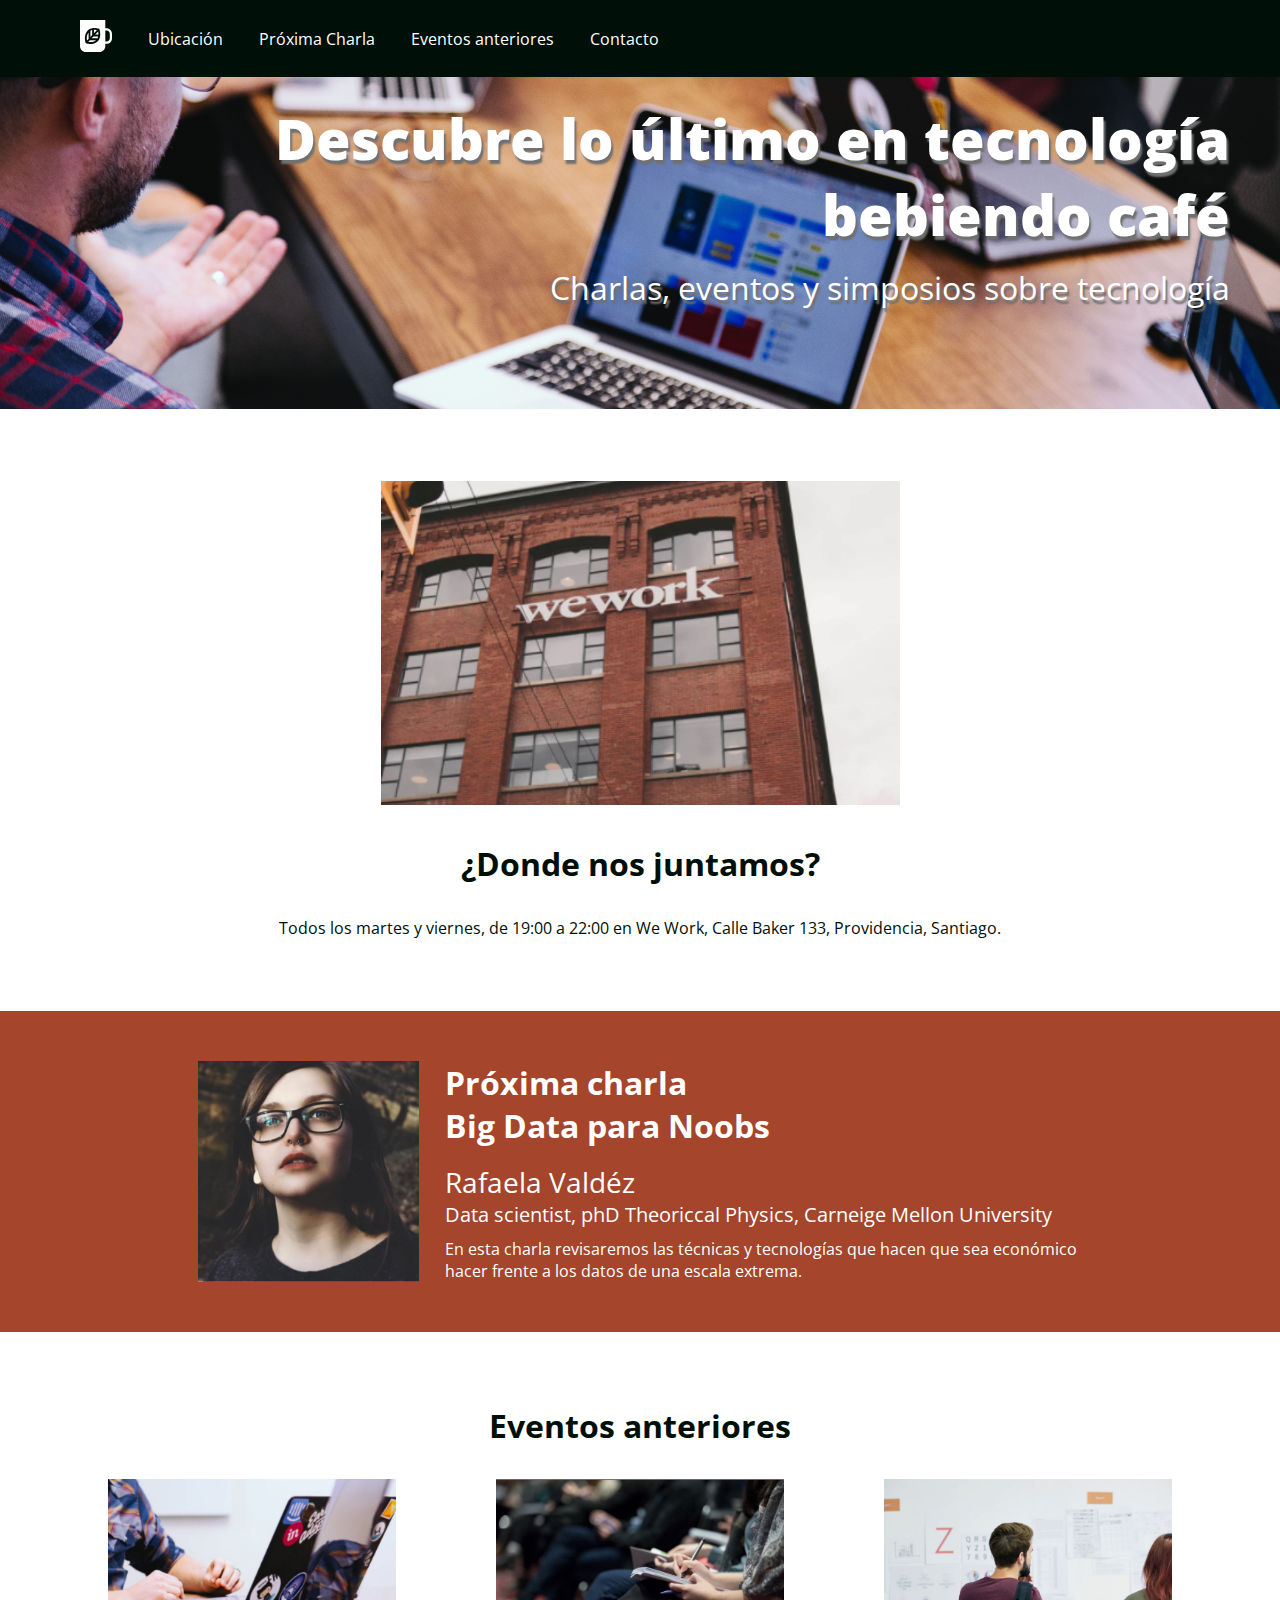
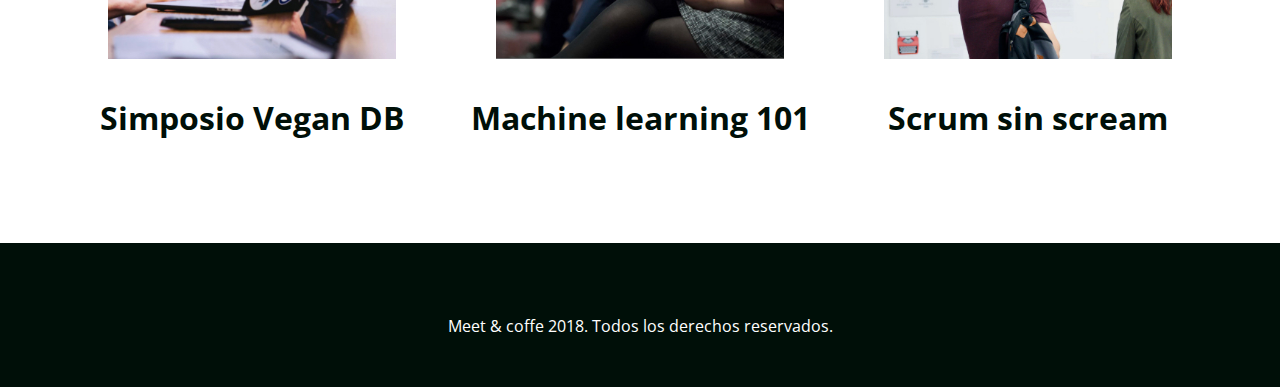
<file: index.html>
<!DOCTYPE html>
<html lang="es">

<head>
	<title>Meet & Coffee</title>
	<meta charset="utf-8">
	<link rel="shortcut icon" type="image/png" href="assets/img/favicon.png">
	<meta name="author" content="Ruth Maureira">
	<meta name="description" content="Comparte tus conocimientos tomando café">
	<meta name="keywords" content="charlas, eventos, simposios, tecnología, co-work">
	<link href="https://fonts.googleapis.com/css2?family=Open+Sans:wght@400;700;800&display=swap" rel="stylesheet">
	<link rel="stylesheet" href="https://use.fontawesome.com/releases/v5.15.3/css/all.css" integrity="sha384-SZXxX4whJ79/gErwcOYf+zWLeJdY/qpuqC4cAa9rOGUstPomtqpuNWT9wdPEn2fk" crossorigin="anonymous">
	<link rel="stylesheet" href="assets/css/style.css">
</head>

<body>
	<nav class="oscuro">
		<ul>
			<li class="icono">
				<a href="#inicio">
					<svg xmlns="" viewBox="0 0 44 44">
						<path d="M11.8
						26l-2.2 2.3c-.5-2.9-.7-7.5 2.2-11.2V26zm-.4 4.1c2.7.5 7.2.7 10.6-2.3h-8.5l-2.1 2.3zm5.3-16.2c-.8.2-1.7.5-2.4.9v8.5l2.4-2.6v-6.8zm2.5-.3v4.6l4-4.2c-1.1-.3-2.5-.5-4-.4zM16 25.2h8.1c.4-.8.7-1.7.9-2.6h-6.6L16 25.2zm28-6.1V25c0 4.3-3.3 7.8-7.4 7.8h-1.8v2.9c0 4.6-3.6 8.3-7.9 8.3h-19C3.6 44 0 40.3 0 35.7V0h34.8v11.4h1.8c4.1 0 7.4 3.5 7.4 7.7zm-16.2.9c.1-2.6-.4-5-.8-6.4-.2-.9-.4-1.4-.4-1.4s-.5-.2-1.4-.4c-1.4-.4-3.6-.9-6.1-.8-.8 0-1.7.1-2.5.3-.8.2-1.6.4-2.4.7-.9.4-1.7.8-2.5 1.5-.6.5-1.1 1-1.6 1.6-4.5 5.4-3.4 12.5-2.6 15.5.2.9.4 1.4.4 1.4s.5.2 1.4.4c2.8.8 9.6 2 14.7-2.7.6-.5 1.1-1.1 1.5-1.7.6-.8 1-1.7
						1.4-2.6.3-.8.5-1.7.7-2.6.1-1.1.2-1.9.2-2.8zm13.2-.9c0-2.6-2-4.6-4.4-4.6h-1.8v15.1h1.8c2.4 0 4.4-2.1 4.4-4.6v-5.9zM21 20h4.4c0-1.6-.1-3-.4-4.2L21 20z"/>
					</svg>
				</a>
			</li>
			<li><a href="#ubicacion">Ubicación</a></li>
			<li><a href="#proxima-charla">Próxima Charla</a> </li>
			<li><a href="#eventos">Eventos anteriores</a></li>
			<li><a href="#contacto">Contacto</a></li>
		</ul>
	</nav>

	<header id="inicio" class="hero-section">
		<h1>Descubre lo último en tecnología bebiendo café</h1>
		<h2 class="subtitulo">Charlas, eventos y simposios sobre tecnología</h2>
	</header>

	<section id="ubicacion">
		<img src="assets/img/we-work.jpg" alt="We work">
		<h2>¿Donde nos juntamos?</h2>
		<p>Todos los martes y viernes, de 19:00 a 22:00 en We Work, Calle Baker 133, Providencia, Santiago.</p>
	</section>

	<section id="proxima-charla" class="sweet-brown">
		<div class="centrado">
			<img src="assets/img/speaker.jpg" alt="speaker" class="charla-speaker">
			<div class="charla-texto">
				<h2>Próxima charla</h2>
				<h3>Big Data para Noobs</h3>
				<h4>Rafaela Valdéz</h4>
				<h5>Data scientist, phD Theoriccal Physics, Carneige Mellon University</h5>
				<p>En esta charla revisaremos las técnicas y tecnologías que hacen que sea económico hacer frente a los
					datos de una escala extrema.</p>
			</div>
		</div>
	</section>

	<section id="eventos">
		<h2>Eventos anteriores</h2>
		<article class="evento">
			<img src="assets/img/simposio-vegan.jpg" alt="simposio">
			<h3>Simposio Vegan DB</h3>
		</article>

		<article class="evento">
			<img src="assets/img/machine-learning.jpg" alt="machine-learning">
			<h3>Machine learning 101</h3>
		</article>

		<article class="evento">
			<img src="assets/img/scrum-sin-scream.jpg" alt="scrum-sin-scream">
			<h3>Scrum sin scream</h3>
		</article>
	</section>

	<footer id="contacto" class="oscuro">
		<a href="https://github.com"><i class="fab fa-github-square fa-5x"></i></a>
		<a href="https://twitter.com"><i class="fab fa-twitter-square fa-5x"></i></a>
		<a href="https://www.linkedin.com"><i class="fab fa-linkedin fa-5x"></i></a>
		<p>Meet & coffe 2018. Todos los derechos reservados.</p>
	</footer>
</body>

</html>
</file>
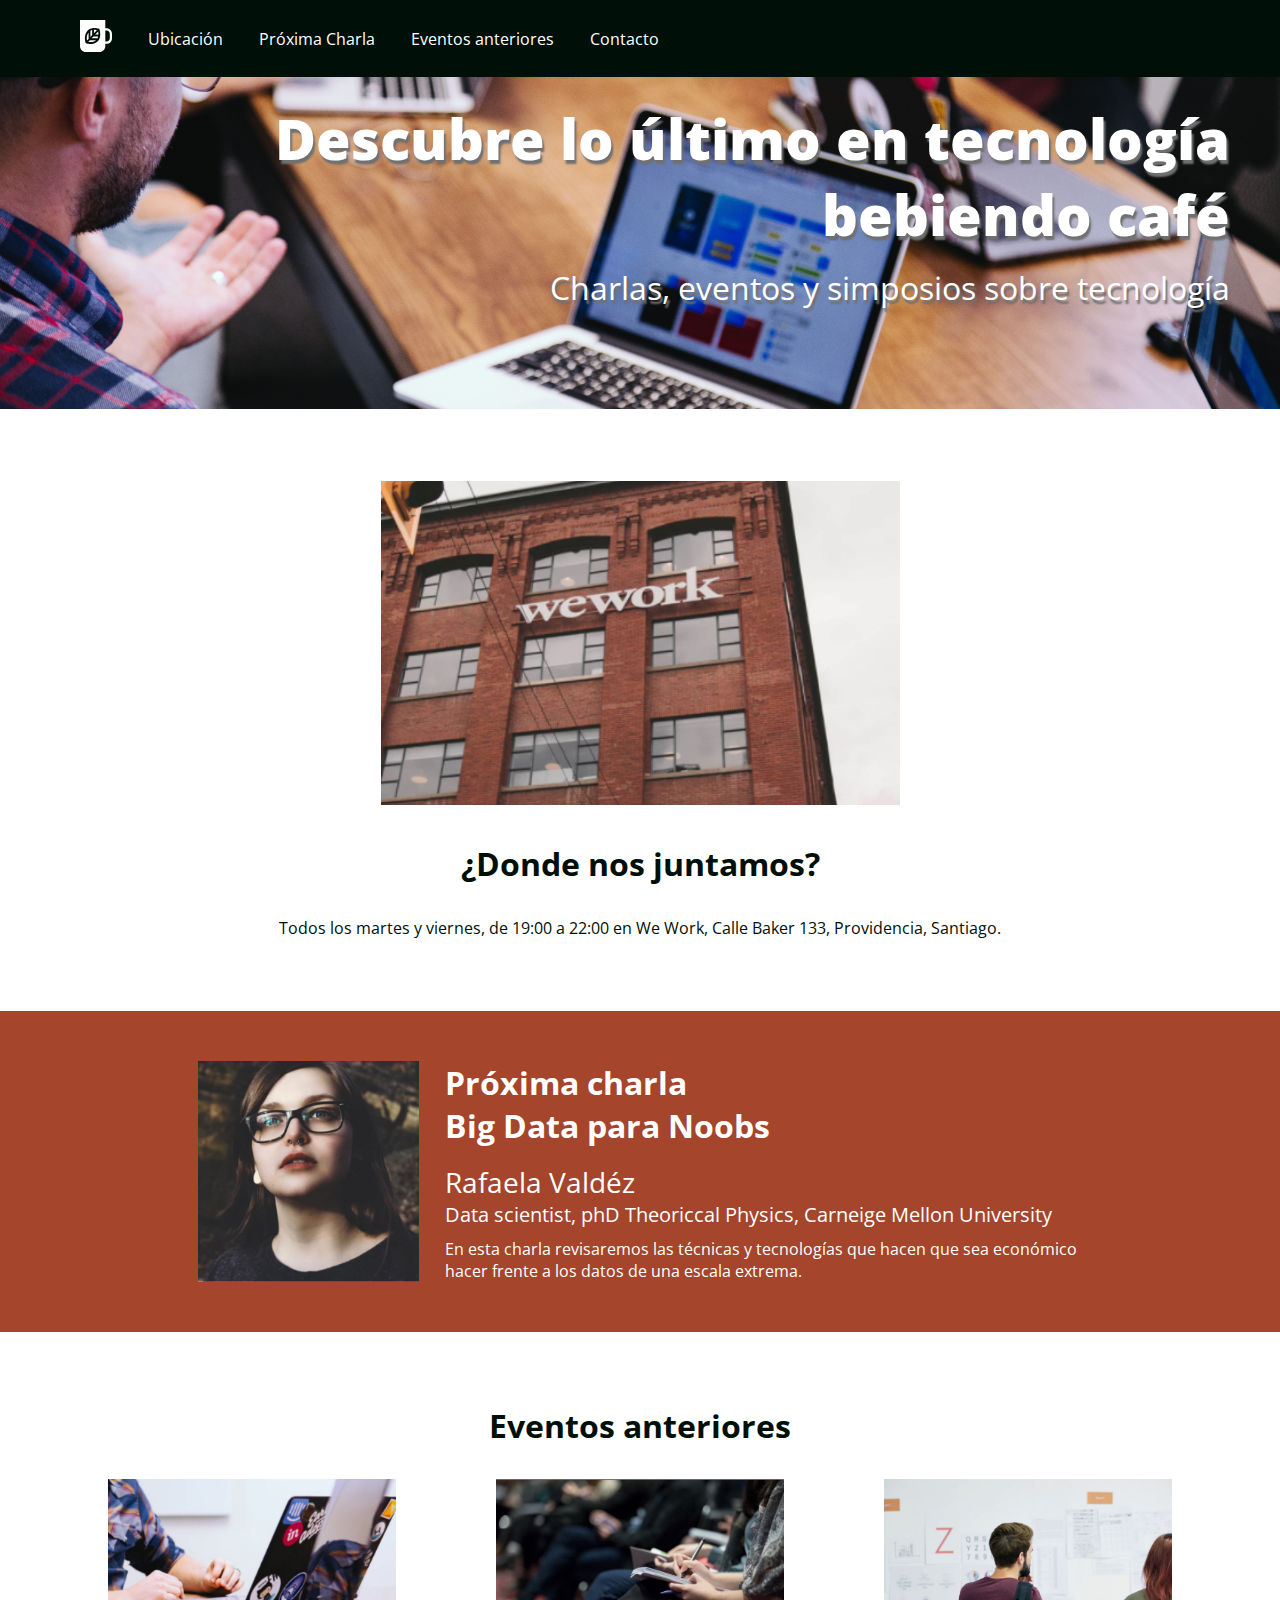
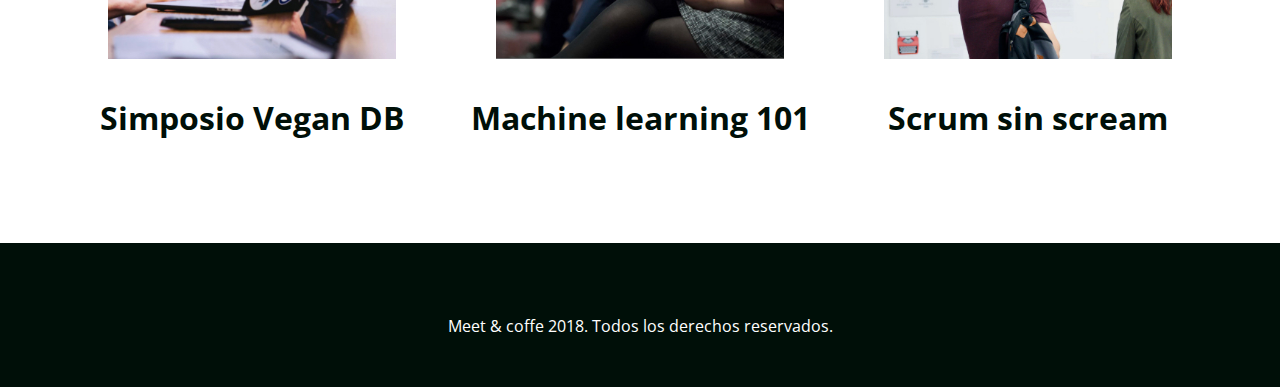
<file: src/index.html>
<!DOCTYPE html>
<html lang="es">

<head>
	<title>Meet & Coffee</title>
	<meta charset="utf-8">
	<link rel="shortcut icon" type="image/png" href="assets/img/favicon.png">
	<meta name="author" content="Ruth Maureira">
	<meta name="description" content="Comparte tus conocimientos tomando café">
	<meta name="keywords" content="charlas, eventos, simposios, tecnología, co-work">
	<link href="https://fonts.googleapis.com/css2?family=Open+Sans:wght@400;700;800&display=swap" rel="stylesheet">
	<link rel="stylesheet" href="https://use.fontawesome.com/releases/v5.15.3/css/all.css"
		integrity="sha384-SZXxX4whJ79/gErwcOYf+zWLeJdY/qpuqC4cAa9rOGUstPomtqpuNWT9wdPEn2fk" crossorigin="anonymous">
	<link rel="stylesheet" href="assets/css/style.css">
</head>

<body>
	<nav class="oscuro">
		<ul>
			<li class="icono">
				<a href="#inicio">
					<svg xmlns="" viewBox="0 0 44 44">
						<path d="M11.8 26l-2.2 2.3c-.5-2.9-.7-7.5 2.2-11.2V26zm-.4 4.1c2.7.5 7.2.7 10.6-2.3h-8.5l-2.1 2.3zm5.3-16.2c-.8.2-1.7.5-2.4.9v8.5l2.4-2.6v-6.8zm2.5-.3v4.6l4-4.2c-1.1-.3-2.5-.5-4-.4zM16 25.2h8.1c.4-.8.7-1.7.9-2.6h-6.6L16 25.2zm28-6.1V25c0 4.3-3.3 7.8-7.4 7.8h-1.8v2.9c0 4.6-3.6 8.3-7.9 8.3h-19C3.6 44 0 40.3 0 35.7V0h34.8v11.4h1.8c4.1 0 7.4 3.5 7.4 7.7zm-16.2.9c.1-2.6-.4-5-.8-6.4-.2-.9-.4-1.4-.4-1.4s-.5-.2-1.4-.4c-1.4-.4-3.6-.9-6.1-.8-.8 0-1.7.1-2.5.3-.8.2-1.6.4-2.4.7-.9.4-1.7.8-2.5 1.5-.6.5-1.1 1-1.6 1.6-4.5 5.4-3.4 12.5-2.6 15.5.2.9.4 1.4.4 1.4s.5.2 1.4.4c2.8.8 9.6 2 14.7-2.7.6-.5 1.1-1.1 1.5-1.7.6-.8 1-1.7
						1.4-2.6.3-.8.5-1.7.7-2.6.1-1.1.2-1.9.2-2.8zm13.2-.9c0-2.6-2-4.6-4.4-4.6h-1.8v15.1h1.8c2.4 0 4.4-2.1 4.4-4.6v-5.9zM21 20h4.4c0-1.6-.1-3-.4-4.2L21 20z" />
					</svg>
				</a>
			</li>
			<li><a href="#ubicacion">Ubicación</a></li>
			<li><a href="#proxima-charla">Próxima Charla</a> </li>
			<li><a href="#eventos">Eventos anteriores</a></li>
			<li><a href="#contacto">Contacto</a></li>
		</ul>
	</nav>

	<header id="inicio" class="hero-section">
		<h1>Descubre lo último en tecnología bebiendo café</h1>
		<h2 class="subtitulo">Charlas, eventos y simposios sobre tecnología</h2>
	</header>

	<section id="ubicacion">
		<img src="assets/img/we-work.jpg" alt="We work">
		<h2>¿Donde nos juntamos?</h2>
		<p>Todos los martes y viernes, de 19:00 a 22:00 en We Work, Calle Baker 133, Providencia, Santiago.</p>
	</section>

	<section id="proxima-charla" class="sweet-brown">
		<div class="centrado">
			<img src="assets/img/speaker.jpg" alt="speaker" class="charla-speaker">
			<div class="charla-texto">
				<h2>Próxima charla</h2>
				<h3>Big Data para Noobs</h3>
				<h4>Rafaela Valdéz</h4>
				<h5>Data scientist, phD Theoriccal Physics, Carneige Mellon University</h5>
				<p>En esta charla revisaremos las técnicas y tecnologías que hacen que sea económico hacer frente a los
					datos de una escala extrema.</p>
			</div>
		</div>
	</section>

	<section id="eventos">
		<h2>Eventos anteriores</h2>
		<article class="evento">
			<a href="evento01.html">
				<img src="assets/img/simposio-vegan.jpg" alt="simposio">
				<h3>Simposio Vegan DB</h3>
			</a>
		</article>

		<article class="evento">
			<img src="assets/img/machine-learning.jpg" alt="machine-learning">
			<h3>Machine learning 101</h3>
		</article>

		<article class="evento">
			<img src="assets/img/scrum-sin-scream.jpg" alt="scrum-sin-scream">
			<h3>Scrum sin scream</h3>
		</article>
	</section>

	<footer id="contacto" class="oscuro">
		<a href="https://github.com"><i class="fab fa-github-square fa-5x"></i></a>
		<a href="https://twitter.com"><i class="fab fa-twitter-square fa-5x"></i></a>
		<a href="https://www.linkedin.com"><i class="fab fa-linkedin fa-5x"></i></a>
		<p>Meet & coffe 2018. Todos los derechos reservados.</p>
	</footer>
</body>

</html>
</file>
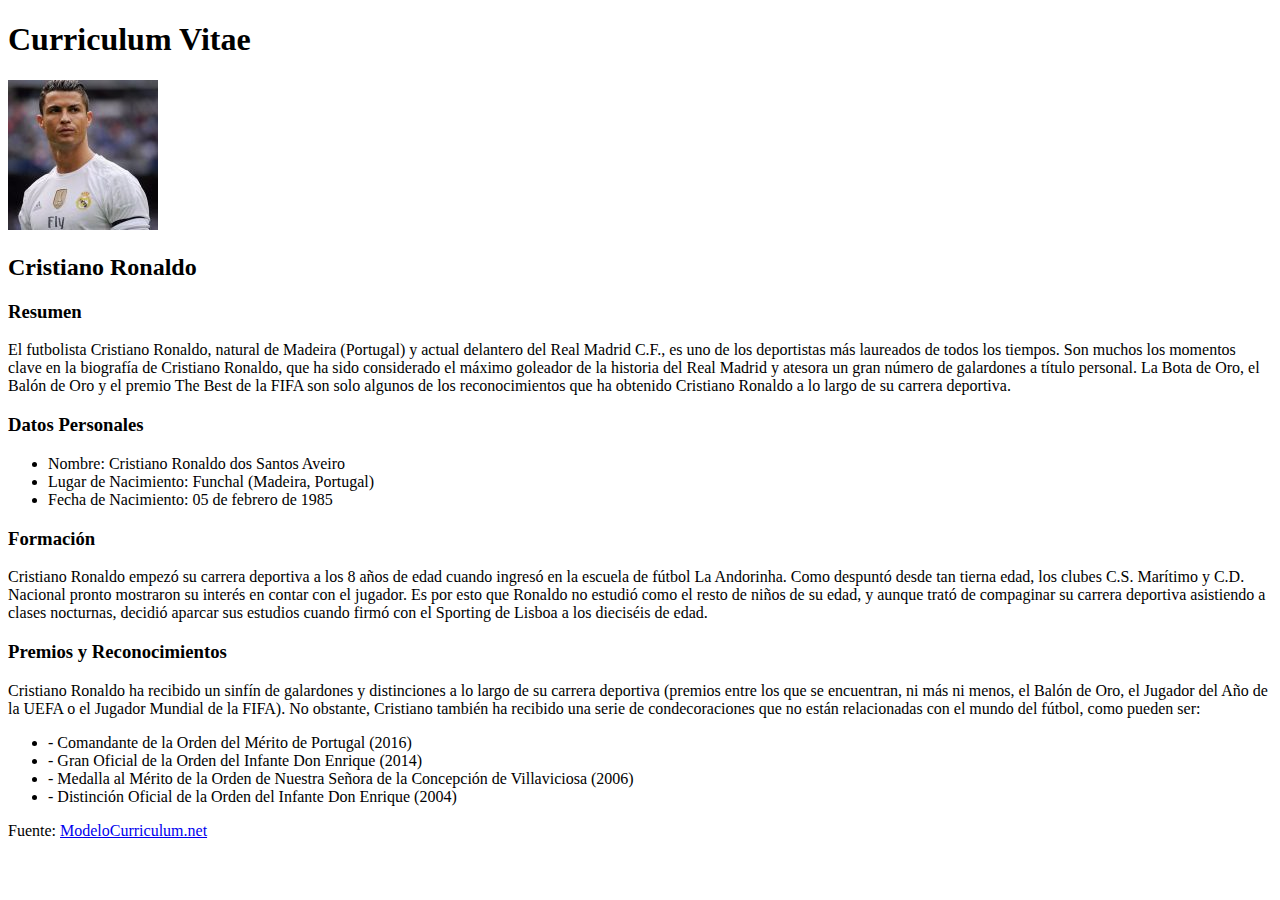
<file: curriculum.html>
<!DOCTYPE html>
<html lang="es" dir="ltr">

<head>
    <meta charset="UTF-8">
    <meta http-equiv="X-UA-Compatible" content="IE=edge">
    <meta name="viewport" content="width=device-width, initial-scale=1.0">
    <title>Curriculum Vitae</title>
    <link rel="shortcut icon" type="image/png" href="./assets/img/favicon_cv.png">
    <meta name="author" content="Ruth Maureira">
    <meta name="description" content="Curriculum de Cristiano Ronaldo">
    <meta name="keywords" content="curriculum, trabajo">

</head>

<body>
    <h1>Curriculum Vitae</h1>
    <img src="./assets/img/ronaldo.jpg" alt="Cristiano Ronaldo">
    <h2>Cristiano Ronaldo</h2>
    <h3>Resumen</h3>
    <p>El futbolista Cristiano Ronaldo, natural de Madeira (Portugal) y actual delantero del Real Madrid C.F., es uno de
        los deportistas más
        laureados de todos los tiempos. Son muchos los momentos clave en la
        biografía de Cristiano Ronaldo, que ha sido considerado el máximo
        goleador de la historia del Real Madrid y atesora un gran número de
        galardones a título personal. La Bota de Oro, el Balón de Oro y el
        premio The Best de la FIFA son solo algunos de los reconocimientos que
        ha obtenido Cristiano Ronaldo a lo largo de su carrera deportiva.</p>
    <h3>Datos Personales</h3>
    <ul>
        <li>Nombre: Cristiano Ronaldo dos Santos Aveiro</li>
        <li>Lugar de Nacimiento: Funchal (Madeira, Portugal)</li>
        <li>Fecha de Nacimiento: 05 de febrero de 1985</li>
    </ul>
    <h3>Formación</h3>
    <p>Cristiano Ronaldo empezó su carrera deportiva a los 8 años de edad
        cuando ingresó en la escuela de fútbol La Andorinha. Como despuntó desde
        tan tierna edad, los clubes C.S. Marítimo y C.D. Nacional pronto
        mostraron su interés en contar con el jugador. Es por esto que Ronaldo
        no estudió como el resto de niños de su edad, y aunque trató de
        compaginar su carrera deportiva asistiendo a clases nocturnas, decidió
        aparcar sus estudios cuando firmó con el Sporting de Lisboa a los
        dieciséis de edad.</p>
    <h3>Premios y Reconocimientos</h3>
    <p>Cristiano Ronaldo ha recibido un sinfín de galardones y distinciones
        a lo largo de su carrera deportiva (premios entre los que se encuentran,
        ni más ni menos, el Balón de Oro, el Jugador del Año de la UEFA o el
        Jugador Mundial de la FIFA). No obstante, Cristiano también ha recibido
        una serie de condecoraciones que no están relacionadas con el mundo del
        fútbol, como pueden ser:</p>
    <ul>
        <li>- Comandante de la Orden del Mérito de Portugal (2016)</li>
        <li>- Gran Oficial de la Orden del Infante Don Enrique (2014)</li>
        <li>- Medalla al Mérito de la Orden de Nuestra Señora de la Concepción
            de Villaviciosa (2006)</li>
        <li>- Distinción Oficial de la Orden del Infante Don Enrique
            (2004)</li>
    </ul>
    <p>
        Fuente: <a href="https://www.modelocurriculum.net/biografias/deportistas/cristianoronaldo"     target="_blank">ModeloCurriculum.net</a>
    </p>

</body>

</html>
</file>
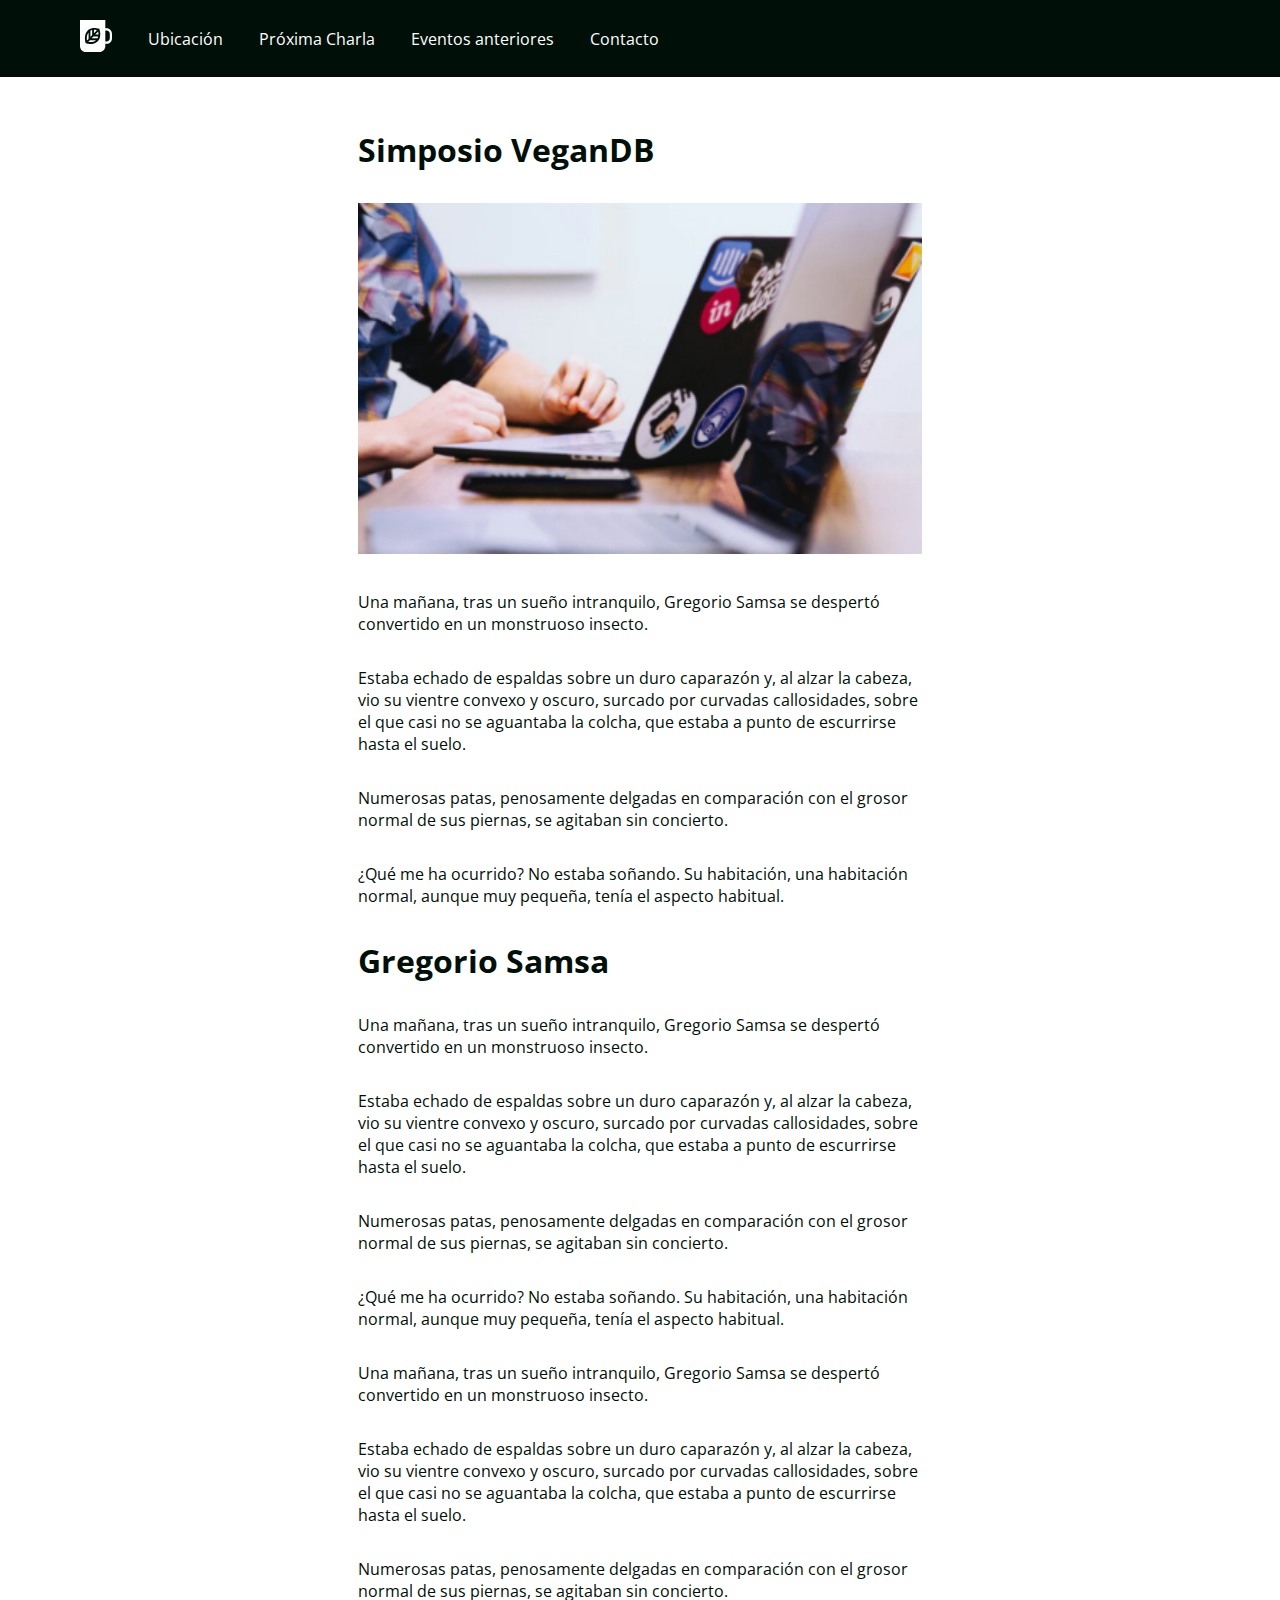
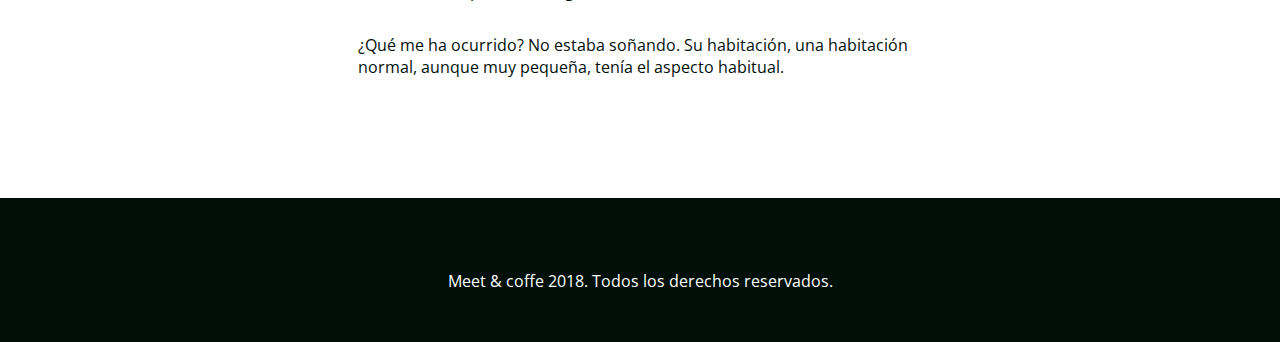
<file: src/evento01.html>
<!DOCTYPE html>
<html lang="es">

<head>
    <title>Meet & Coffee</title>
    <meta charset="utf-8">
    <link rel="shortcut icon" type="image/png" href="assets/img/favicon.png">
    <meta name="author" content="Ruth Maureira">
    <meta name="description" content="Comparte tus conocimientos tomando café">
    <meta name="keywords" content="charlas, eventos, simposios, tecnología, co-work">
    <link href="https://fonts.googleapis.com/css2?family=Open+Sans:wght@400;700;800&display=swap" rel="stylesheet">
    <link rel="stylesheet" href="https://use.fontawesome.com/releases/v5.15.3/css/all.css"
        integrity="sha384-SZXxX4whJ79/gErwcOYf+zWLeJdY/qpuqC4cAa9rOGUstPomtqpuNWT9wdPEn2fk" crossorigin="anonymous">
    <link rel="stylesheet" href="assets/css/style.css">
</head>

<body>

    <nav class="oscuro">
        <ul>
            <li class="icono">
                <a href="index.html#inicio">
                    <svg xmlns="" viewBox="0 0 44 44">
                        <path d="M11.8 26l-2.2 2.3c-.5-2.9-.7-7.5 2.2-11.2V26zm-.4 4.1c2.7.5 7.2.7 10.6-2.3h-8.5l-2.1 2.3zm5.3-16.2c-.8.2-1.7.5-2.4.9v8.5l2.4-2.6v-6.8zm2.5-.3v4.6l4-4.2c-1.1-.3-2.5-.5-4-.4zM16 25.2h8.1c.4-.8.7-1.7.9-2.6h-6.6L16 25.2zm28-6.1V25c0 4.3-3.3 7.8-7.4 7.8h-1.8v2.9c0 4.6-3.6 8.3-7.9 8.3h-19C3.6 44 0 40.3 0 35.7V0h34.8v11.4h1.8c4.1 0 7.4 3.5 7.4 7.7zm-16.2.9c.1-2.6-.4-5-.8-6.4-.2-.9-.4-1.4-.4-1.4s-.5-.2-1.4-.4c-1.4-.4-3.6-.9-6.1-.8-.8 0-1.7.1-2.5.3-.8.2-1.6.4-2.4.7-.9.4-1.7.8-2.5 1.5-.6.5-1.1 1-1.6 1.6-4.5 5.4-3.4 12.5-2.6 15.5.2.9.4 1.4.4 1.4s.5.2 1.4.4c2.8.8 9.6 2 14.7-2.7.6-.5 1.1-1.1 1.5-1.7.6-.8 1-1.7
						1.4-2.6.3-.8.5-1.7.7-2.6.1-1.1.2-1.9.2-2.8zm13.2-.9c0-2.6-2-4.6-4.4-4.6h-1.8v15.1h1.8c2.4 0 4.4-2.1 4.4-4.6v-5.9zM21 20h4.4c0-1.6-.1-3-.4-4.2L21 20z" />
                    </svg>
                </a>
            </li>
            <li><a href="index.html#ubicacion">Ubicación</a></li>
            <li><a href="index.html#proxima-charla">Próxima Charla</a> </li>
            <li><a href="index.html#eventos">Eventos anteriores</a></li>
            <li><a href="#contacto">Contacto</a></li>
        </ul>
    </nav>

    <section id="veganDB" class="centrar">

        <h2>Simposio VeganDB</h2>
        <img src="assets/img/simposio-vegan.jpg" alt="simposio-vegan" class="imgSimposio">

        <p>
            Una mañana, tras un sueño intranquilo, Gregorio Samsa se despertó convertido en un monstruoso insecto.
        </p>

        <p>
            Estaba echado de espaldas sobre un duro caparazón y, al alzar la cabeza, vio su vientre convexo y oscuro,
            surcado por curvadas callosidades, sobre el que casi no se aguantaba la colcha, que estaba a punto de
            escurrirse hasta el suelo.
        </p>

        <p>
            Numerosas patas, penosamente delgadas en comparación con el grosor normal de sus piernas, se agitaban sin
            concierto.
        </p>

        <p>
            ¿Qué me ha ocurrido? No estaba soñando. Su habitación, una habitación normal, aunque muy pequeña, tenía el
            aspecto habitual.
        </p>

        <h3> Gregorio Samsa</h3>

        <p>
            Una mañana, tras un sueño intranquilo, Gregorio Samsa se despertó convertido en un monstruoso insecto.
        </p>

        <p>
            Estaba echado de espaldas sobre un duro caparazón y, al alzar la cabeza, vio su vientre convexo y oscuro,
            surcado por curvadas callosidades, sobre el que casi no se aguantaba la colcha, que estaba a punto de
            escurrirse hasta el suelo.
        </p>

        <p>
            Numerosas patas, penosamente delgadas en comparación con el grosor normal de sus piernas, se agitaban sin
            concierto.
        </p>

        <p>
            ¿Qué me ha ocurrido? No estaba soñando. Su habitación, una habitación normal, aunque muy pequeña, tenía el
            aspecto habitual.
        </p>

        <p>
            Una mañana, tras un sueño intranquilo, Gregorio Samsa se despertó convertido en un monstruoso insecto.
        </p>

        <p>
            Estaba echado de espaldas sobre un duro caparazón y, al alzar la cabeza, vio su vientre convexo y oscuro,
            surcado por curvadas callosidades, sobre el que casi no se aguantaba la colcha, que estaba a punto de
            escurrirse hasta el suelo.
        </p>

        <p>
            Numerosas patas, penosamente delgadas en comparación con el grosor normal de sus piernas, se agitaban sin
            concierto.
        </p>

        <p>
            ¿Qué me ha ocurrido? No estaba soñando. Su habitación, una habitación normal, aunque muy pequeña, tenía el
            aspecto habitual.
        </p>


    </section>

    <footer id="contacto" class="oscuro">
        <a href="https://github.com"><i class="fab fa-github-square fa-5x"></i></a>
        <a href="https://twitter.com"><i class="fab fa-twitter-square fa-5x"></i></a>
        <a href="https://www.linkedin.com"><i class="fab fa-linkedin fa-5x"></i></a>
        <p>Meet & coffe 2018. Todos los derechos reservados.</p>
    </footer>

</body>

</html>
</file>
<file: assets/css/style.css>
body * {
  margin: 0;
  border: 0;
  padding: 0;
}

body {
  text-align: center;
  color: #000f08;
  margin: 0;
  font-family: "Open Sans", sans-serif;
}

.oscuro {
  background: #000f08;
  color: #ffffff;
}

.oscuro a {
  color: #ffffff;
  text-decoration: none;
}

.sweet-brown {
  text-align: left;
  background: #a4452c;
  color: #ffffff;
  padding: 3.125rem;
  white-space: nowrap;
}

.hero-section {
  text-align: right;
  background-image: url("../img/bg-hero.png");
  background-repeat: no-repeat;
  background-size: cover;
  color: #ffffff;
  text-shadow: 0.125em 0.25em 0.125em #707070;
  padding: 6.25rem 3.125rem;
}

section,
footer {
  margin-top: 4.5rem;
}

footer {
  padding: 3.125rem;
}

.charla-speaker,
.charla-texto,
.evento {
  display: inline-block;
}

.centrado {
  width: 75%;
  margin: 0 auto;
}

.charla-speaker {
  width: 25%;
  vertical-align: middle;
}

.charla-texto {
  width: 72.5%;
  vertical-align: middle;
  margin-left: 2.5%;
  white-space: normal;
}

.icono {
  width: 2rem;
}

.icono svg {
  fill: #ffffff;
}

h1 {
  font-weight: 800;
  font-size: 3.5em;
  margin-bottom: 0.25em;
}

h2 {
  font-weight: 700;
  font-size: 2em;
}

.subtitulo {
  font-weight: 400;
}

.subtitulo,
h4,
h5 {
  font-weight: 400;
}

h3 {
  font-size: 2em;
}

h4 {
  font-size: 1.75em;
}

h5 {
  font-size: 1.25em;
}

#ubicacion h2 {
  margin: 1em auto;
}

.sweet-brown h3,
.sweet-brown h5 {
  margin-bottom: 0.5em;
}

#eventos h2 {
  margin-bottom: 1em;
}

#eventos h3 {
  margin: 1em auto;
}

.evento {
  width: 30%;
}

.evento img {
  width: 75%;
}

nav {
  text-align: left;
  padding: 1.25rem 4rem;
  position: fixed;
  width: 100vw;
}

nav ul {
  list-style-type: none;
}

nav ul li {
  display: inline-block;
  margin: 0 1em;
  vertical-align: middle;
}

footer i {
  margin: 0 0.25em 0.5em 0.25em;
}
</file>
<file: src/assets/css/style.css>
body * {
  margin: 0;
  border: 0;
  padding: 0;
}

body {
  text-align: center;
  color: #000f08;
  margin: 0;
  font-family: "Open Sans", sans-serif;
}

.oscuro {
  background: #000f08;
  color: #ffffff;
}

.oscuro a {
  color: #ffffff;
  text-decoration: none;
}

.sweet-brown {
  text-align: left;
  background: #a4452c;
  color: #ffffff;
  padding: 3.125rem;
  white-space: nowrap;
}

.hero-section {
  text-align: right;
  background-image: url("../img/bg-hero.png");
  background-repeat: no-repeat;
  background-size: cover;
  color: #ffffff;
  text-shadow: 0.125em 0.25em 0.125em #707070;
  padding: 6.25rem 3.125rem;
}

section,
footer {
  margin-top: 4.5rem;
}

footer {
  padding: 3.125rem;
}

.charla-speaker,
.charla-texto,
.evento {
  display: inline-block;
}

.centrado {
  width: 75%;
  margin: 0 auto;
}

.charla-speaker {
  width: 25%;
  vertical-align: middle;
}

.charla-texto {
  width: 72.5%;
  vertical-align: middle;
  margin-left: 2.5%;
  white-space: normal;
}

.icono {
  width: 2rem;
}

.icono svg {
  fill: #ffffff;
}

h1 {
  font-weight: 800;
  font-size: 3.5em;
  margin-bottom: 0.25em;
}

h2 {
  font-weight: 700;
  font-size: 2em;
}

.subtitulo {
  font-weight: 400;
}

.subtitulo,
h4,
h5 {
  font-weight: 400;
}

h3 {
  font-size: 2em;
}

h4 {
  font-size: 1.75em;
}

h5 {
  font-size: 1.25em;
}

#ubicacion h2 {
  margin: 1em auto;
}

.sweet-brown h3,
.sweet-brown h5 {
  margin-bottom: 0.5em;
}

#eventos h2 {
  margin-bottom: 1em;
}

#eventos h3 {
  margin: 1em auto;
}

.evento {
  width: 30%;
}

.evento img {
  width: 75%;
}

nav {
  text-align: left;
  padding: 1.25rem 4rem;
  position: fixed;
  width: 100vw;
}

nav ul {
  list-style-type: none;
}

nav ul li {
  display: inline-block;
  margin: 0 1em;
  vertical-align: middle;
}

footer i {
  margin: 0 0.25em 0.5em 0.25em;
}

#veganDB {
  margin-top: 0;
  padding-top: 6rem;
  padding-bottom: 1rem;
}

.centrar {
  margin: 0 28%;
}

#veganDB h2, #veganDB p, #veganDB h3{
  text-align: left;
  margin: 2rem 0;
}

.imgSimposio {
  width: 100%;
}

.evento a {
  color:#000f08;
  text-decoration: none;
}
</file>
